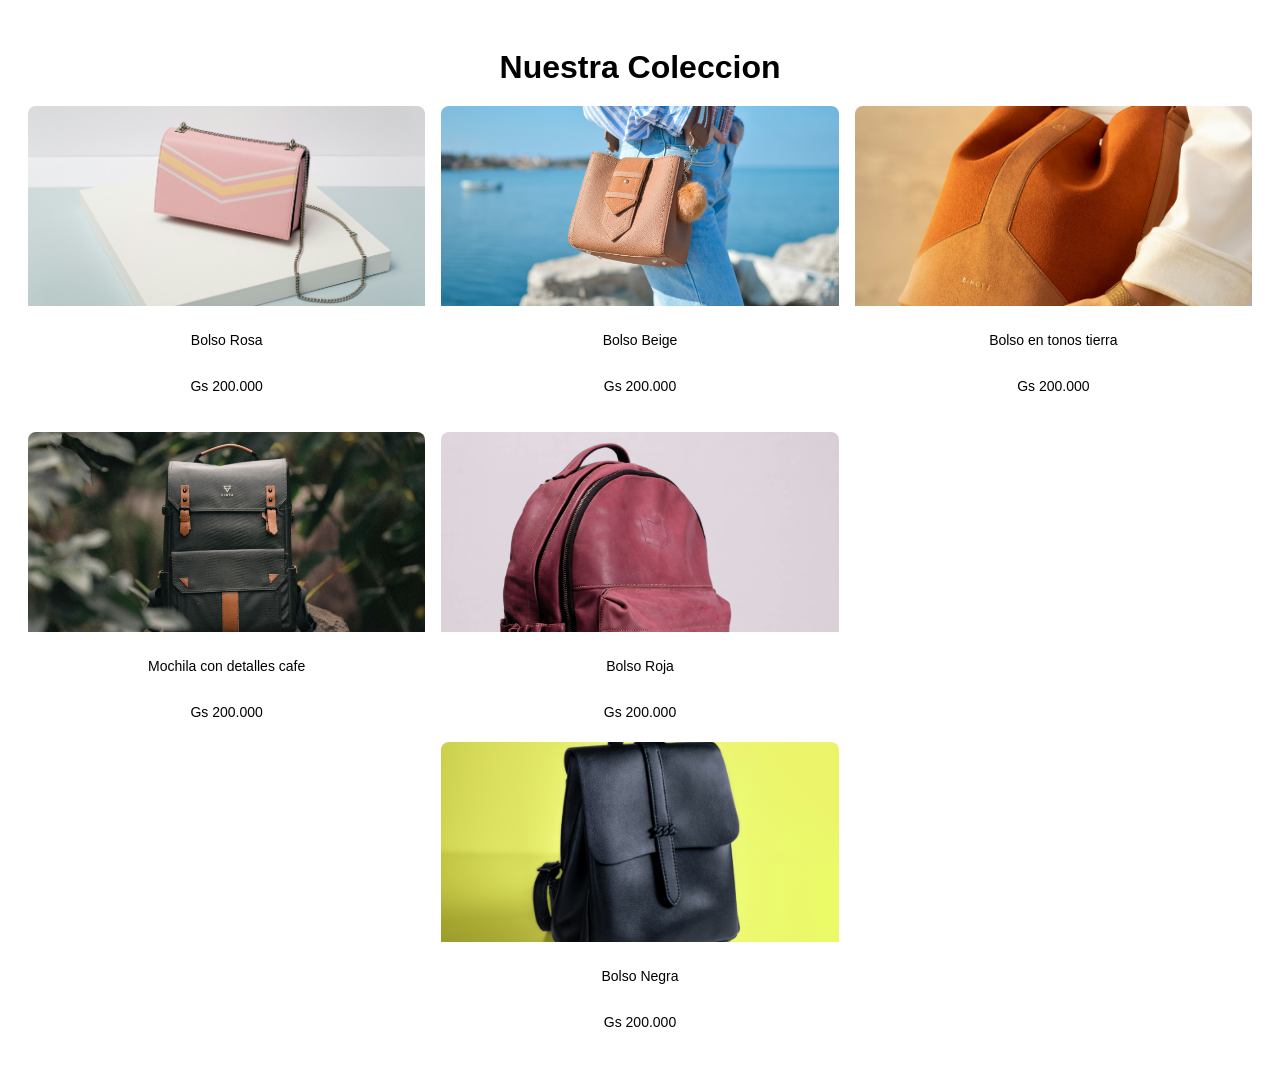
<file: dia7/tienda de bolsos/index.html>
<!DOCTYPE html>
<html lang="es">
    <head>
        <meta charset="UTF-8"/>
        <title>Tienda de Bolsos</title>
        <link rel="stylesheet" href="style.css"/>
    </head>
    <body>
        <h1>Nuestra Coleccion</h1>
        <div class="galeria">
             <div class="producto" data-nombre="Bolso Rosa">
                <img src="images/bolso rosa.jpg" alt="Bolso Rosa"/>
                <p>Bolso Rosa</p>
                <p class="precio">Gs 200.000</p>
            </div>
            <div class="producto" data-nombre="Bolso Beige">
                <img src="images/bolso beige.jpg" alt="Bolso Beige"/>
                <p>Bolso Beige</p>
                <p class="precio">Gs 200.000</p>
            </div>
            <div class="producto" data-nombre="Bolso en tonos tierra">
                <img src="images/bolso en tonos tierra.jpg" alt="Bolso en tonos tierra"/>
                <p>Bolso en tonos tierra</p>
                <p class="precio">Gs 200.000</p>
            </div>
            <div class="producto" data-nombre="Mochila con detalles cafe">
                <img src="images/mochila con detalles cafe.jpg" alt="Mochila con detalles cafe"/>
                <p>Mochila con detalles cafe</p>
                <p class="precio">Gs 200.000</p>
            </div>
            <div class="producto" data-nombre="Mochila Roja">
                <img src="images/mochila roja.jpg" alt="Mochila Roja"/>
                <p>Bolso Roja</p>
                <p class="precio">Gs 200.000</p>
             <div class="producto" data-nombre="Mochila Negra">
                <img src="images/mochila negra.jpg" alt="Mochila Negra"/>
                <p>Bolso Negra</p>
                <p class="precio">Gs 200.000</p>
        </div>
    
        <script src="script.js"></script>
    </body>
</html>
</file>
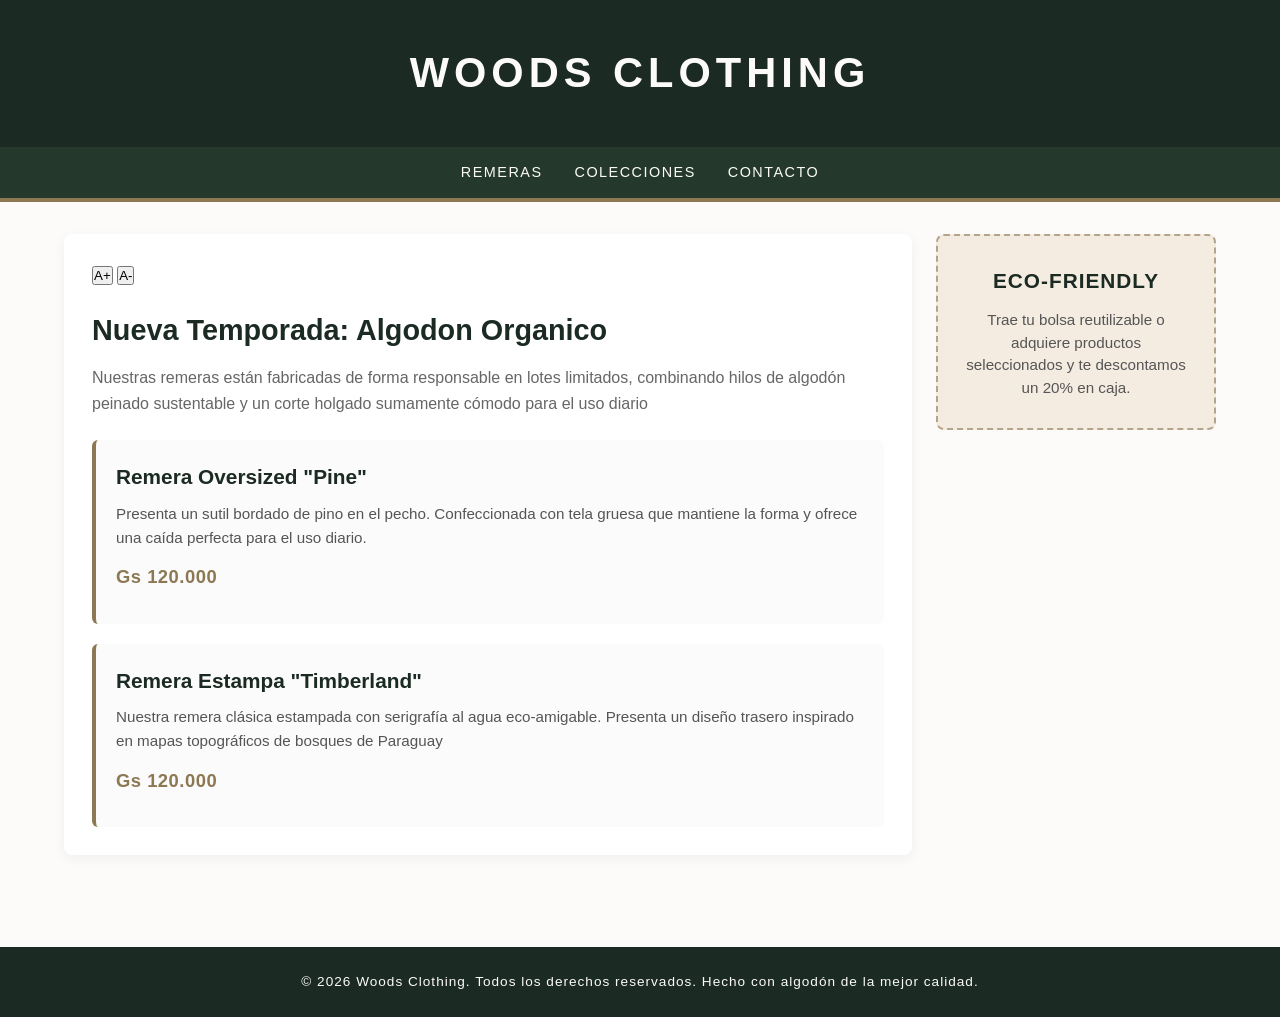
<file: dia7/webWoods/index.html>
<!DOCTYPE html>
<html lang="es">
<head>
    <meta charset="UTF-8"/>
    <title>WOODS.PY</title>
    <link rel="stylesheet" href="style.css"/>
</head>
<body>
    <header>
        <h1>WOODS Clothing</h1>
    </header>
    <nav>
        <a href="#">Remeras</a>
        <a href="#">Colecciones</a>
        <a href="#">Contacto</a>
    </nav>
    <main>
        <section id="contenido">
            <div class="controles" style="margin-bottom: 20px;">
                <button id="agrandar">A+</button>
                <button id="achicar">A-</button>
            </div>
            <h2>Nueva Temporada: Algodon Organico</h2>
            <p>Nuestras remeras están fabricadas de forma responsable en lotes limitados, combinando hilos de algodón peinado sustentable y un corte holgado sumamente cómodo para el uso diario</p>
            
            <!-- Actividad 01: Dos <article> para listar productos reales -->
            <article>
                <h3>Remera Oversized "Pine"</h3>
                <p>Presenta un sutil bordado de pino en el pecho. Confeccionada con tela gruesa que mantiene la forma y ofrece una caída perfecta para el uso diario.</p>
                <p class="precio">Gs 120.000</p>
            </article>
            <article>
                <h3>Remera Estampa "Timberland"</h3>
                <p>Nuestra remera clásica estampada con serigrafía al agua eco-amigable. Presenta un diseño trasero inspirado en mapas topográficos de bosques de Paraguay</p>
                <p class="precio">Gs 120.000</p>
            </article>
        </section>
        <aside>
            <h3>Eco-Friendly</h3>
            <p>Trae tu bolsa reutilizable o adquiere productos seleccionados y te descontamos un 20% en caja.</p>
        </aside>
    </main> 
    <footer>
        <p>&copy; 2026 Woods Clothing. Todos los derechos reservados. Hecho con algodón de la mejor calidad.</p>
    </footer>
    <script src="script.js"></script>
</body>
</html>
</file>
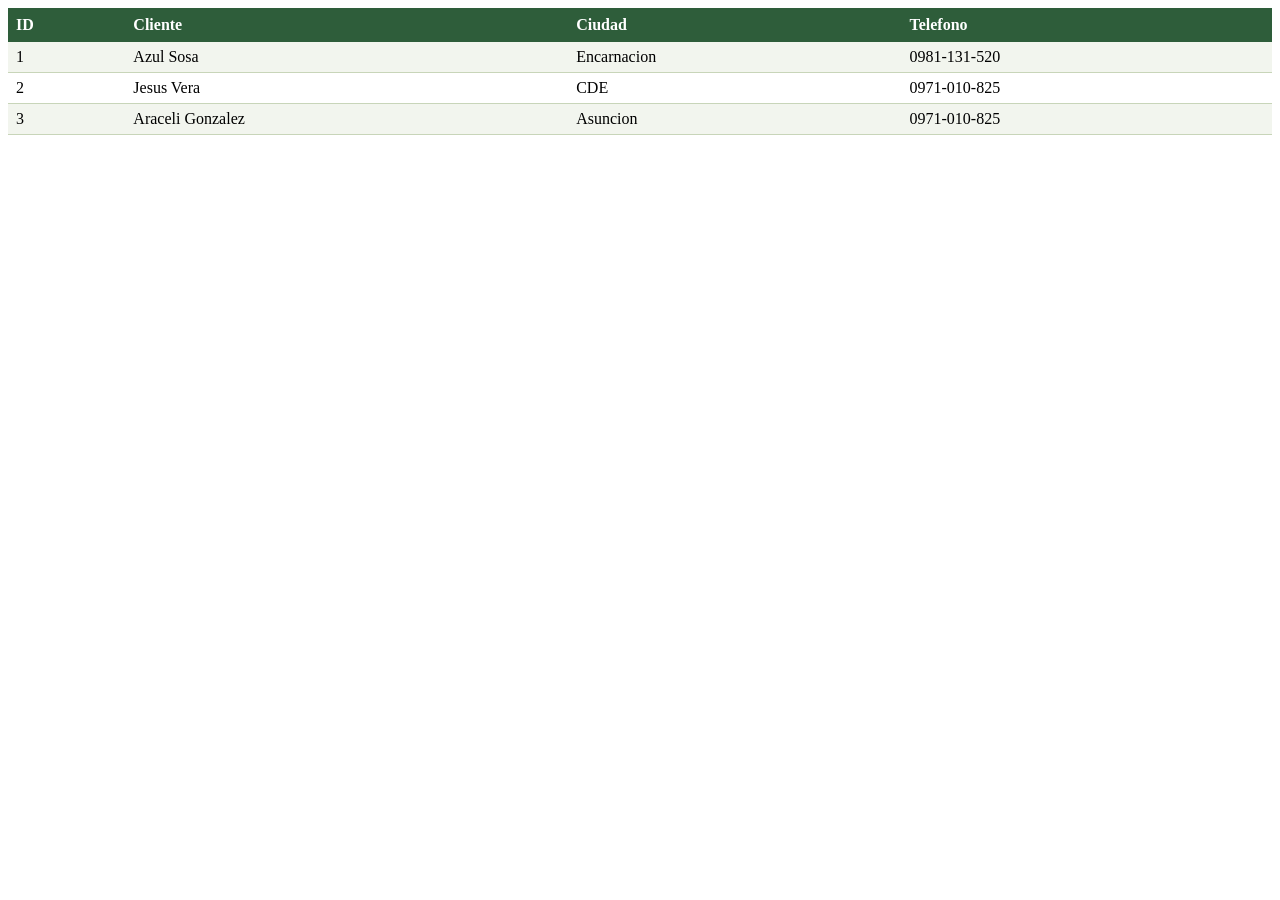
<file: dia9/practica13/clientes/index.html>
<!DOCTYPE html>
<html>
    <head>
        <title>Lista de clientes</title>
        <meta charset="UTF-8"/>
        <link rel="stylesheet" href="style.css"
    </head>
    <body>
        <table id="clientes">
             <tr>
                <th>ID</th>
                <th>Cliente</th>
                <th>Ciudad</th>
                <th>Telefono</th>
            </tr>
            <tr>
                <td>1</td>
                <td>Azul Sosa</td>
                <td>Encarnacion</td>
                <td>0981-131-520</td>
            </tr>
            <tr>
                <td>2</td>
                <td>Jesus Vera</td>
                <td>CDE</td>
                <td>0971-010-825</td>
             </tr>
             <tr>
                <td>3</td>
                <td>Araceli Gonzalez</td>
                <td>Asuncion</td>
                <td>0971-010-825</td>
             </tr>
            </table>   
    </body>

</html>
</file>
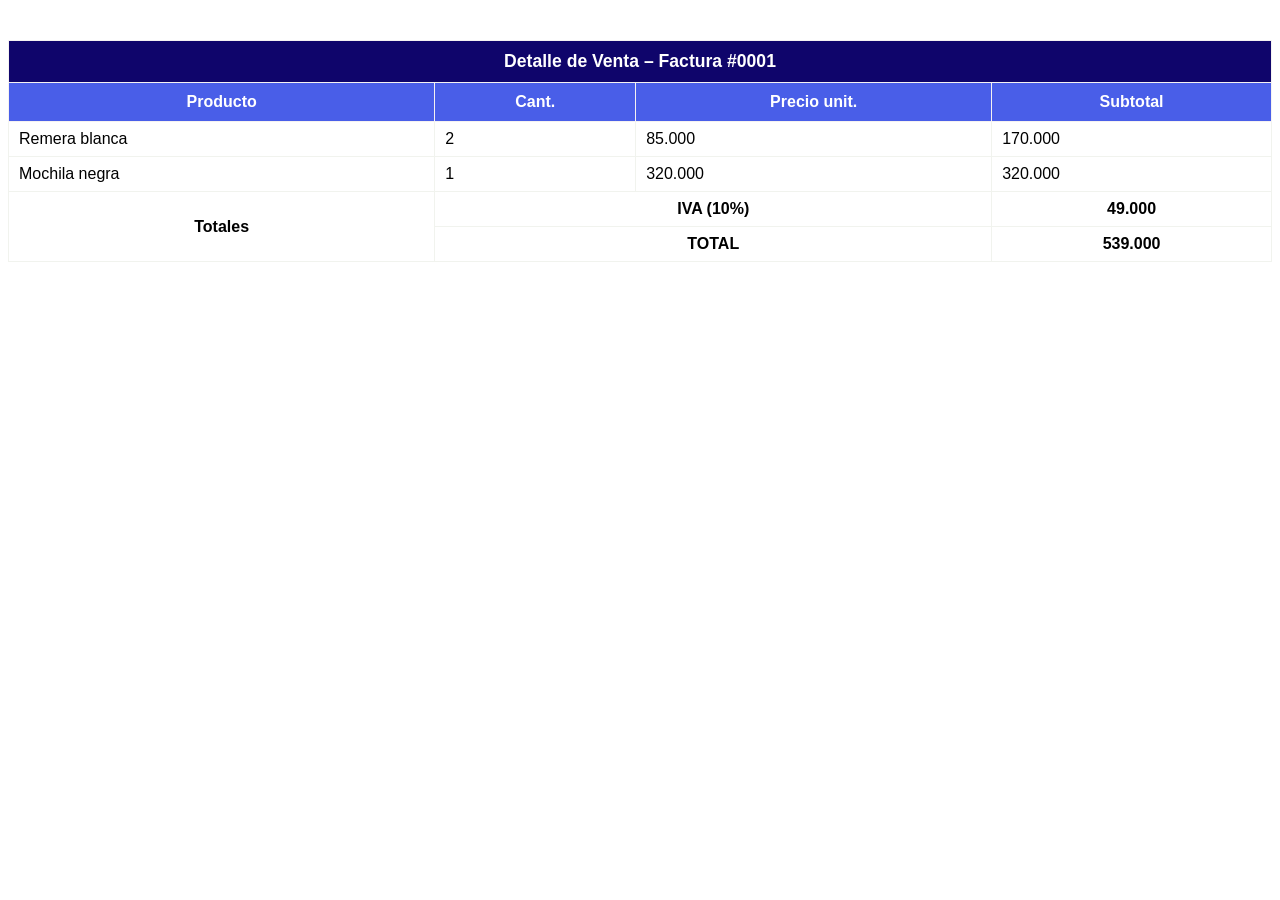
<file: dia9/practica13/venta/index.html>
<!DOCTYPE html>
<html>
    <head>
        <title>Detalle de venta</title>
        <meta charset="UTF-8"/>
        <link rel="stylesheet" href="style.css"
    </head>
    <body>
        <table id="venta">
             <table id="venta">
        <tr>
            <th colspan="4">Detalle de Venta – Factura #0001</th>
        </tr>
        <tr>
            <th>Producto</th>
            <th>Cant.</th>
            <th>Precio unit.</th>
            <th>Subtotal</th>
        </tr>
        <tr>
            <td>Remera blanca</td>
            <td>2</td>
            <td>85.000</td>
            <td>170.000</td>
        </tr>
        <tr>
            <td>Mochila negra</td>
            <td>1</td>
            <td>320.000</td>
            <td>320.000</td>
        </tr>
        <tr class="resaltado">
            <td rowspan="2"><b>Totales</b></td>
            <td colspan="2">IVA (10%)</td>
            <td>49.000</td>
        </tr>
        <tr class="resaltado">
            <td colspan="2">TOTAL</td>
            <td>539.000</td>
        </tr>
    </table>
    </body>

</html>
</file>
<file: dia7/tienda de bolsos/style.css>
body {
font-family: sans-serif;
text-align: center;
padding: 20px;
}
h1 { margin-bottom: 20px; }
.galeria {
display: grid;
grid-template-columns: repeat(3, 1fr);
gap: 16px;
}
.producto {
cursor: pointer;
border-radius: 8px;
overflow: hidden;
transition: transform 250ms;
}
.producto:hover {
transform: scale(1.04);
}
.producto img {
width: 100%;
height: 200px;
object-fit: cover;
}
.producto p {
padding: 8px;
font-size: 14px;
}
</file>
<file: dia7/webWoods/style.css>
* {
    margin: 0;
    padding: 0;
    box-sizing: border-box;
}

body {
    font-family: 'Montserrat', 'Segoe UI', Helvetica, Arial, sans-serif;
    background-color: #fcfbfa;
    color: #2c302e;
    line-height: 1.6;
}

header {
    background: #1b2a22;
    color: #fcfbfa;
    padding: 40px 24px;
    text-align: center;
}

header h1 {
    font-size: 2.6rem;
    letter-spacing: 5px;
    text-transform: uppercase;
    font-weight: 700;
}

nav {
    background: #25382c;
    display: flex;
    gap: 32px;
    padding: 14px 24px;
    justify-content: center;
    border-bottom: 4px solid #8c7853;
}

nav a {
    color: #fcfbfa;
    text-decoration: none;
    font-weight: 500;
    font-size: 0.9rem;
    text-transform: uppercase;
    letter-spacing: 1.5px;
    transition: color 0.3s ease;
}

nav a:hover {
    color: #d4a373;
}

main {
    display: grid;
    grid-template-columns: 1fr 280px;
    gap: 24px;
    padding: 32px 24px;
    max-width: 1200px;
    margin: 0 auto;
}

section {
    background: #ffffff;
    padding: 28px;
    border-radius: 8px;
    box-shadow: 0 4px 12px rgba(27, 42, 34, 0.05);
}

section h2 {
    font-size: 1.8rem;
    color: #1b2a22;
    margin-bottom: 12px;
}

section > p {
    color: #666;
    margin-bottom: 24px;
    font-size: 1rem;
}

article {
    background: #fbfbfb;
    padding: 20px;
    margin-top: 20px;
    border-radius: 6px;
    border-left: 4px solid #8c7853;
    transition: transform 0.2s ease, box-shadow 0.2s ease;
}

article:hover {
    transform: translateY(-2px);
    box-shadow: 0 4px 8px rgba(0, 0, 0, 0.05);
}

article h3 {
    font-size: 1.3rem;
    margin-bottom: 8px;
    color: #1b2a22;
}

article p {
    font-size: 0.95rem;
    color: #555;
    margin-bottom: 12px;
}

.precio {
    display: inline-block;
    font-weight: bold;
    color: #8c7853;
    font-size: 1.15rem;
    letter-spacing: 0.5px;
}

aside {
    background: #f4ece1;
    padding: 28px 24px;
    border-radius: 8px;
    border: 2px dashed #b5a48c;
    text-align: center;
    height: fit-content;
}

aside h3 {
    font-size: 1.3rem;
    color: #1b2a22;
    text-transform: uppercase;
    letter-spacing: 1px;
    margin-bottom: 12px;
}

aside p {
    font-size: 0.95rem;
    color: #555;
    line-height: 1.5;
}

footer {
    background: #1b2a22;
    color: #fcfbfa;
    text-align: center;
    padding: 24px;
    margin-top: 60px;
    font-size: 0.85rem;
    letter-spacing: 1px;
}

@media (max-width: 900px) {
    main {
        grid-template-columns: 1fr 210px;
        gap: 16px;
        padding: 24px 16px;
    }
}

@media (max-width: 600px) {
    main {
        grid-template-columns: 1fr;
        gap: 20px;
    }
    
    header h1 {
        font-size: 1.9rem;
    }
    
    nav {
        flex-direction: column;
        align-items: center;
        gap: 12px;
    }
}
</file>
<file: dia9/practica13/clientes/style.css>
#clientes {
            border-collapse: collapse;
            width: 100%;
        }
        #clientes th {
            background-color: #2e5d3a;
            color: white;
            padding: 8px;
            text-align: left;
        }
        #clientes td {
            padding: 6px 8px;
            border-bottom: 1px solid #c8d5b9;
        }
        #clientes tr:nth-child(even) {
            background-color: #f2f5ee;
        }
</file>
<file: dia9/practica13/venta/style.css>
#venta {
            border-collapse: collapse;
            width: 100%;
            font-family: sans-serif;
            margin-top: 20px;
        }
        #venta th {
            background-color: #495ee8;
            color: white;
            padding: 10px;
            text-align: ;
            border: 1px solid #f5f2f2;
        }
        #venta th[colspan="4"] {
            text-align: center;
            background-color: #0f056b;
            font-size: 1.1em;
        }
        #venta td {
            padding: 8px 10px;
            border: 1px solid #f1f3ee;
        }
        #venta tr:nth-child(even) {
            background-color: #ffffff;
        }
        .resaltado{
            text-align: center;
            font-weight: bold;
        }
</file>
